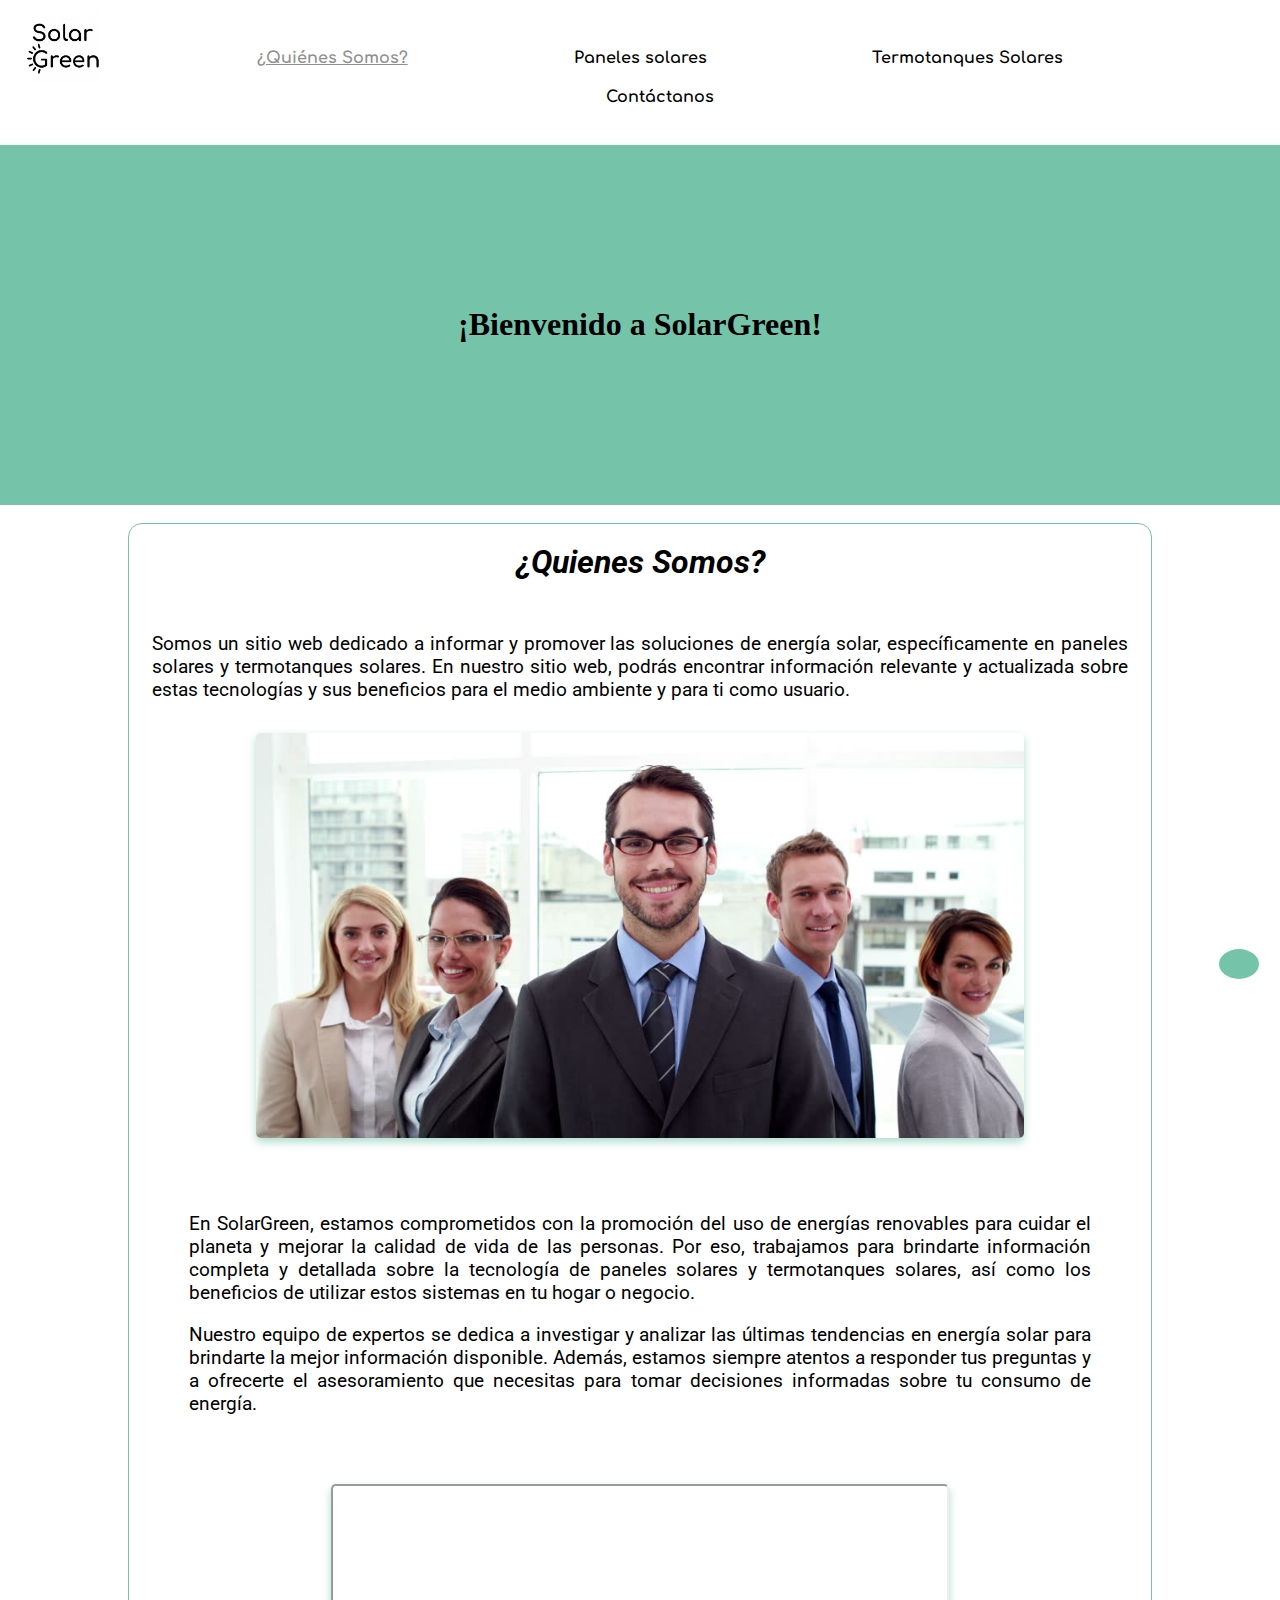
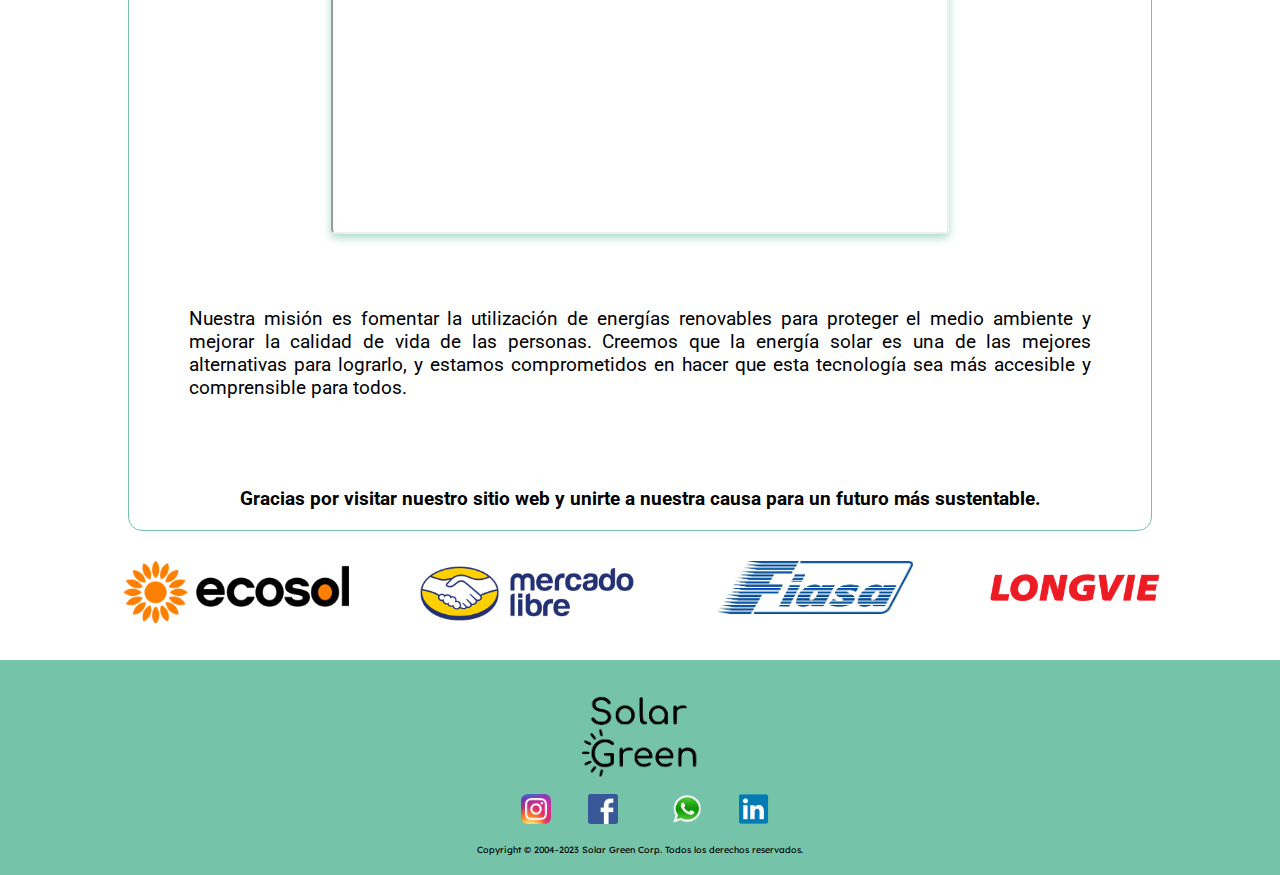
<file: index.html>
<!DOCTYPE html>
<html lang="es">

<head>
    <meta charset="UTF-8">
    <meta http-equiv="X-UA-Compatible" content="IE=edge">
    <meta name="viewport" content="width=device-width, initial-scale=1.0">
    <link rel="stylesheet" href="https://use.fontawesome.com/releases/v5.15.4/css/all.css"
        integrity="sha384-DyZ88mC6Up2uqS4h/KRgHuoeGwBcD4Ng9SiP4dIRy0EXTlnuz47vAwmeGwVChigm" crossorigin="anonymous">
    <link rel="stylesheet" href="./css/estiloa.css">
    <link rel="stylesheet" href="https://fonts.googleapis.com/css?family=Comfortaa">
    <link rel="stylesheet" href="https://fonts.googleapis.com/css?family=Lexend">
    <link rel="stylesheet" href="https://fonts.googleapis.com/css?family=Nunito">
    <link href="https://fonts.googleapis.com/css2?family=Roboto&display=swap" rel="stylesheet">
    <link rel="stylesheet" href="https://cdnjs.cloudflare.com/ajax/libs/animate.css/4.1.1/animate.min.css">
    <title>Solar Green | Quienes Somos</title>
    <link rel="icon" type="image/png" href="./imagenes/logo.png">
</head>

<body>

    <header>

        <div class="header">
            <img src="./imagenes/logo.png" alt="Logo" id="headerLogo">
            <ul class="quickItems">
                <li class="quickElements">
                    <h1>
                        <ins>
                            ¿Quiénes Somos?
                        </ins>

                    </h1>
                </li>
                <li class="quickElements">
                    <h1>
                        <a href="./paneles.html" class="cleanLink">
                            Paneles solares
                        </a>
                    </h1>
                </li>
                <li class="quickElements">
                    <!--- cambias el quickElements por un cleanLink, y el que haces vos cambialo por quickElements y subrayalo con <ins></ins> -->
                    <h1>
                        <a href="./termotanques.html" class="cleanLink">
                            Termotanques Solares
                        </a>
                    </h1>
                </li>

                <li class="quickElements">
                    <h1>
                        <a href="./formulario.html" class="cleanLink">
                            Contáctanos
                        </a>
                    </h1>
                </li>


            </ul>
        </div>



    </header>

    <main>

        <div class="contenedorImg">
            <div>
                <h1 class="animate__animated animate__fadeIn">¡Bienvenido a SolarGreen!</h1>
                <!--<h3 class="animate__animated animate__fadeIn"></h3>-->
            </div>

        </div>
        <br>
        <div class="grid-container">
            <div class="grid-item0">
                <h3>¿Quienes Somos?</h3>
            </div>
            <div class="grid-item1">
                <p> Somos un sitio web dedicado a informar y promover las soluciones de energía solar,
                    específicamente en paneles solares y termotanques solares. En nuestro sitio web, podrás encontrar
                    información relevante
                    y actualizada sobre estas tecnologías y sus beneficios para el medio ambiente y para ti como
                    usuario.</p>
            </div>
            <div class="grid-item2">
                <img src="./imagenes/personas.jpg" alt="personas" class="imagen">
            </div>
            <div class="grid-item3">
                <p>En SolarGreen, estamos comprometidos con la promoción del uso de energías renovables
                    para cuidar el planeta y mejorar la calidad de vida de las personas.
                    Por eso, trabajamos para brindarte información completa y detallada sobre la tecnología de paneles
                    solares y termotanques solares,
                    así como los beneficios de utilizar estos sistemas en tu hogar o negocio.</p>
                <p>Nuestro equipo de expertos se dedica a investigar y analizar las últimas tendencias en energía solar
                    para brindarte la mejor información disponible. Además, estamos siempre atentos a responder tus
                    preguntas y a ofrecerte el
                    asesoramiento que necesitas para tomar decisiones informadas sobre tu consumo de energía.</p>
            </div>
            <div class="grid-item4">
                <iframe src="https://www.youtube.com/embed/7lMo1hgtiZw" title="YouTube video player"
                    allow="accelerometer; autoplay; clipboard-write; encrypted-media; gyroscope; picture-in-picture; web-share"
                    allowfullscreen class="video"></iframe>
            </div>
            <div class="grid-item5">
                <p>Nuestra misión es fomentar la utilización de energías renovables para proteger el medio ambiente y
                    mejorar la calidad de vida de las personas. Creemos que la energía solar es una de las mejores
                    alternativas para
                    lograrlo, y estamos comprometidos en hacer que esta tecnología sea más accesible y comprensible para
                    todos.</p>
            </div>
            <div class="grid-item6">
                <p>Gracias por visitar nuestro sitio web y unirte a nuestra causa para un futuro más sustentable.</p>
            </div>


        </div>


        <div class="grid-container2">

            <div class="grid-item13">
                <a href="https://ecosol.com.ar/" target="_blank"><img src="./imagenes/logoecosol.png" alt="Logo Ecosol"
                        class="opacity-hover">
                </a>
            </div>

            <div class="grid-item14">
                <a href="https://www.mercadolibre.com.ar/" target="_blank"><img
                        src="./imagenes/mercadolibre_logotipo.svg.png" alt="Logo Mercado Libre" class="opacity-hover">
                </a>
            </div>

            <div class="grid-item15">
                <a href="https://fiasa.com.ar/tienda/" target="_blank"><img src="./imagenes/logofiasa.png"
                        alt="Logo Fiasa" class="opacity-hover">
                </a>
            </div>

            <div class="grid-item16">
                <a href="https://www.longvie.com/" target="_blank"><img src="./imagenes/logolongvie.png"
                        alt="Logo Longvie" class="opacity-hover">
                </a>
            </div>

            <button class="btn-scrolltop" id="btn_scrolltop">
                <i class="fas fa-chevron-up"></i>
            </button>
        </div>
    </main>

    <footer>

        <div class="footer">
            <img src="./imagenes/logonobg.png" alt="Logo" id="footerLogo">

            <p class="copyright">
                Copyright © 2004-2023 Solar Green Corp. Todos los derechos reservados.
            </p>

            <a target="_blank" href="https://instagram.com/greensolaris"><img src="./imagenes/igicon.png" alt="Logo"
                    id="igContact"></a>
            <a target="_blank" href="https://facebook.com/GreenSolarSystems"><img src="./imagenes/fbicon.png" alt="Logo"
                    id="fbContact"></a>
            <a target="_blank" href="https://whatsapp.com/"><img src="./imagenes/waicon.png" alt="Logo"
                    id="waContact"></a>
            <a target="_blank" href="https://linkedin.com/company/solargreen1"><img src="./imagenes/liicon.png"
                    alt="Logo" id="liContact"></a>

        </div>

    </footer>

    <script src="./js/entornog.js"></script>
</body>

</html>
</file>
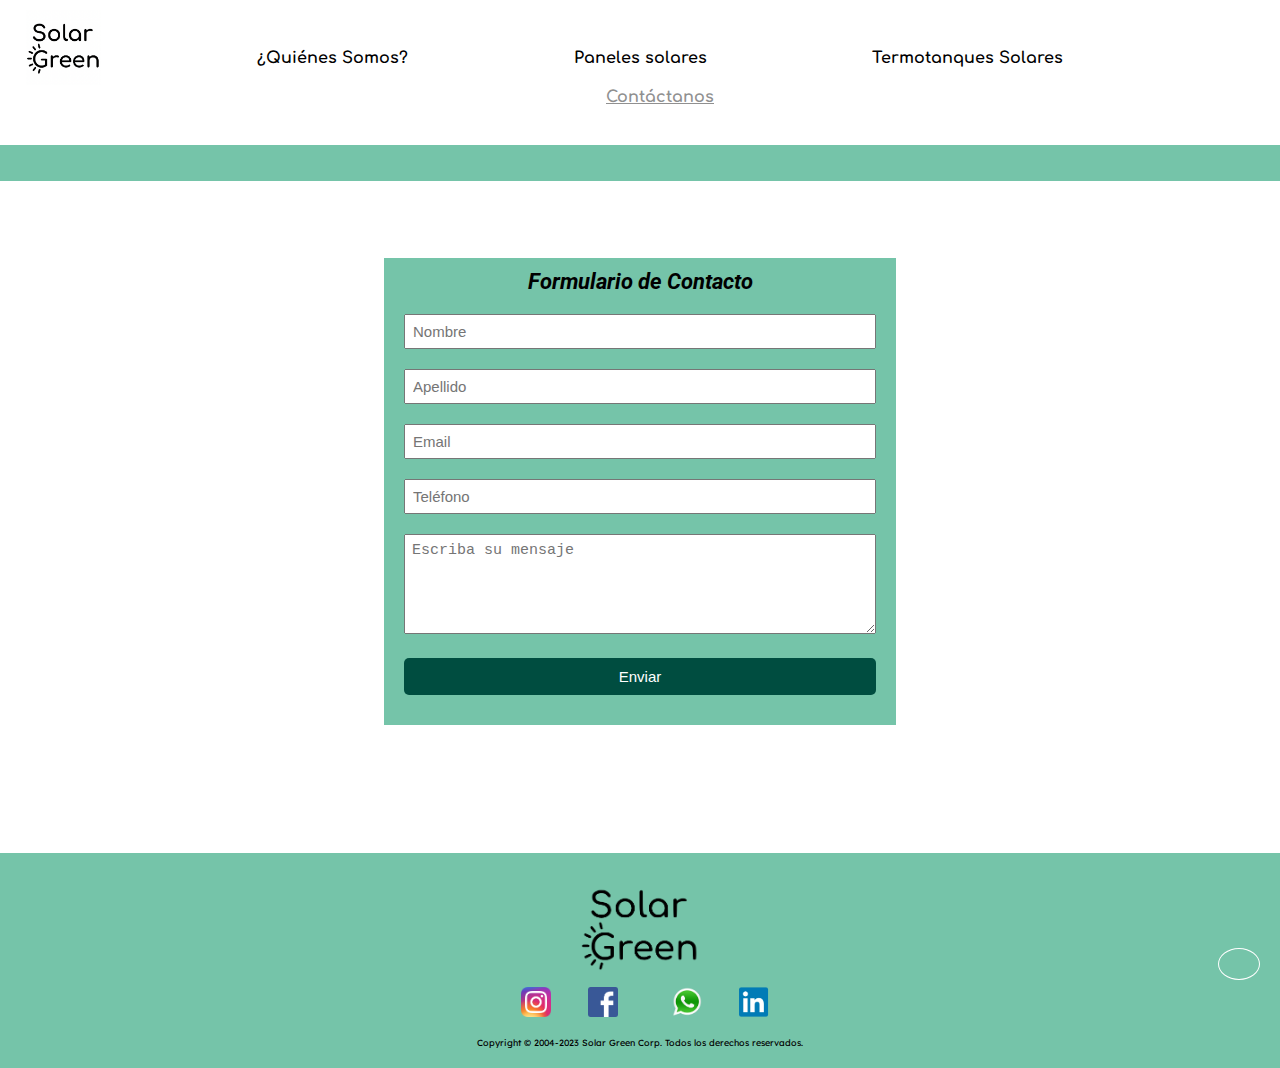
<file: formulario.html>
<!DOCTYPE html>
<html lang="es">

<head>
    <meta charset="UTF-8">
    <meta http-equiv="X-UA-Compatible" content="IE=edge">
    <meta name="viewport" content="width=device-width, initial-scale=1.0">
    <link rel="stylesheet" href="https://use.fontawesome.com/releases/v5.15.4/css/all.css"
        integrity="sha384-DyZ88mC6Up2uqS4h/KRgHuoeGwBcD4Ng9SiP4dIRy0EXTlnuz47vAwmeGwVChigm" crossorigin="anonymous">

    <title>Solar Green | Contacto</title>
    <link rel="stylesheet" href="./css/estilof.css">
    <link rel="stylesheet" href="https://fonts.googleapis.com/css?family=Comfortaa">
    <link rel="stylesheet" href="https://fonts.googleapis.com/css?family=Lexend">
    <link rel="stylesheet" href="https://fonts.googleapis.com/css?family=Nunito">
    <link href="https://fonts.googleapis.com/css2?family=Roboto&display=swap" rel="stylesheet">
    <link rel="stylesheet" href="https://cdnjs.cloudflare.com/ajax/libs/animate.css/4.1.1/animate.min.css">
    <link rel="icon" type="image/png" href="./imagenes/logo.png">

</head>

<body>
    <header>
        <div class="header">
            <img src="./imagenes/logo.png" alt="Logo" id="headerLogo">
            <ul class="quickItems">
                <li class="quickElements">
                    <h1>
                        <a href="./index.html" class="cleanLink">
                            ¿Quiénes Somos?
                        </a>
                    </h1>
                </li>
                <li class="quickElements">
                    <h1>
                        <a href="./paneles.html" class="cleanLink">
                            Paneles solares
                        </a>
                    </h1>
                </li>
                <li class="quickElements">
                    <h1>
                        <a href="./termotanques.html" class="cleanLink">
                            Termotanques Solares
                        </a>
                    </h1>
                </li>
                <li class="quickElements">
                    <!--- cambias el quickElements por un cleanLink, y el que haces vos cambialo por quickElements y subrayalo con <ins></ins> -->
                    <h1>
                        <ins>
                            Contáctanos
                        </ins>
                    </h1>
                </li>
            </ul>
        </div>
    </header>

    <main>

        <div class="barraSeparacion">

        </div>

        <div id="weather"></div> <!--Esto es para el consumo de la API -->

        <form action="">
            <h2>Formulario de Contacto</h2>
            <div id='resultadoValidacion'></div>
            <input type="text" id="nombre" name="nombre" placeholder="Nombre">
            <input type="text" id='apellido' name="apellido" placeholder="Apellido">
            <input type="email" id='email' name="email" placeholder="Email">
            <input type="tel" name="telefono" placeholder="Teléfono">
            <textarea name="mensaje" placeholder="Escriba su mensaje"></textarea>
            <input value="Enviar" id="boton" onclick="validar()">
        </form>




        <button class="btn-scrolltop" id="btn_scrolltop">
            <i class="fas fa-chevron-up"></i>
        </button>
    </main>

    <footer>

        <div class="footer">
            <img src="./imagenes/logonobg.png" alt="Logo" id="footerLogo">

            <p class="copyright">
                Copyright © 2004-2023 Solar Green Corp. Todos los derechos reservados.
            </p>

            <a target="_blank" href="https://instagram.com/greensolaris"><img src="./imagenes/igicon.png" alt="Logo"
                    id="igContact"></a>
            <a target="_blank" href="https://facebook.com/GreenSolarSystems"><img src="./imagenes/fbicon.png" alt="Logo"
                    id="fbContact"></a>
            <a target="_blank" href="https://whatsapp.com/"><img src="./imagenes/waicon.png" alt="Logo"
                    id="waContact"></a>
            <a target="_blank" href="https://linkedin.com/company/solargreen1"><img src="./imagenes/liicon.png"
                    alt="Logo" id="liContact"></a>

        </div>

    </footer>

    <script src="./js/entornof.js"></script>
</body>

</html>
</file>
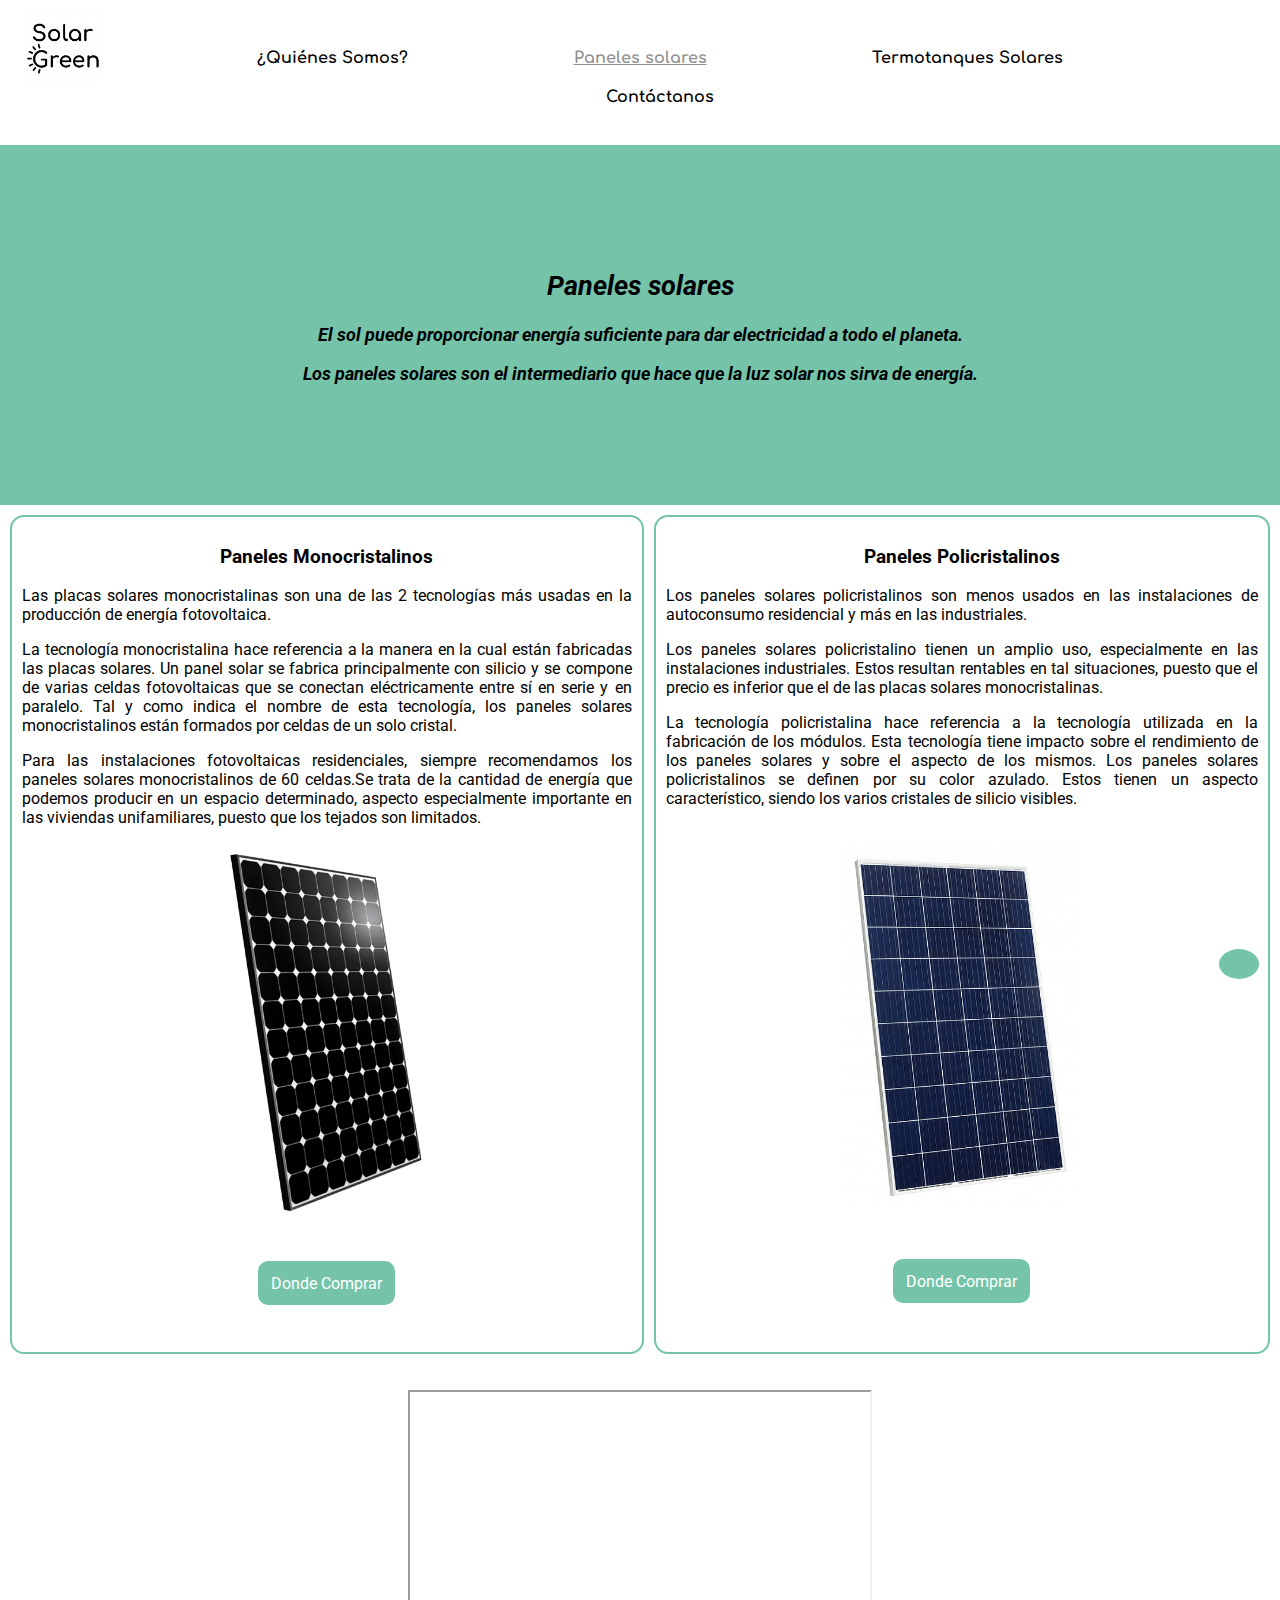
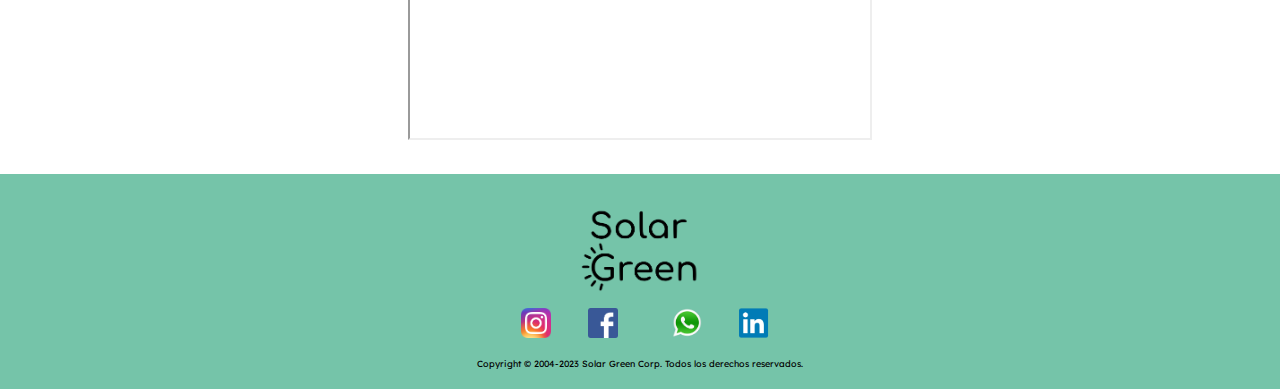
<file: paneles.html>
<!DOCTYPE html>
<html lang="es">

<head>
    <meta charset="UTF-8">
    <meta http-equiv="X-UA-Compatible" content="IE=edge">
    <meta name="viewport" content="width=device-width, initial-scale=1.0">
    <title> Solar Green | Paneles Solares</title>
    <link rel="stylesheet" href="./css/estilok.css">
    <link rel="stylesheet" href="https://fonts.googleapis.com/css?family=Comfortaa">
    <link rel="stylesheet" href="https://fonts.googleapis.com/css?family=Lexend">
    <link rel="stylesheet" href="https://fonts.googleapis.com/css?family=Nunito">
    <link href="https://fonts.googleapis.com/css2?family=Roboto&display=swap" rel="stylesheet">
    <link rel="stylesheet" href="https://use.fontawesome.com/releases/v5.15.4/css/all.css"
        integrity="sha384-DyZ88mC6Up2uqS4h/KRgHuoeGwBcD4Ng9SiP4dIRy0EXTlnuz47vAwmeGwVChigm" crossorigin="anonymous">
    <link rel="stylesheet" href="https://cdnjs.cloudflare.com/ajax/libs/animate.css/4.1.1/animate.min.css">
    <link rel="icon" type="image/png" href="./imagenes/logo.png">

</head>

<body>
    <header>

        <div class="header">
            <img src="./imagenes/logo.png" alt="Logo" id="headerLogo">
            <ul class="quickItems">
                <li class="quickElements">
                    <h1>
                        <a href="./index.html" class="cleanLink">
                            ¿Quiénes Somos?
                        </a>
                    </h1>
                </li>
                <li class="quickElements">
                    <h1>
                        <ins>
                            Paneles solares
                        </ins>
                    </h1>
                </li>
                <li class="quickElements">
                    <h1>
                        <a href="./termotanques.html" class="cleanLink">
                            Termotanques Solares
                        </a>
                    </h1>
                </li>
                <li class="quickElements">
                    <h1>
                        <a href="./formulario.html" class="cleanLink">
                            Contáctanos
                        </a>
                    </h1>
                </li>
            </ul>
        </div>

    </header>

    <main>
        <div class="encabezado">
            <div>
                <h2 class="animate__animated animate__fadeIn">Paneles solares</h2>
                <p class="animate__animated animate__fadeIn"><b> El sol puede proporcionar energía suficiente para dar
                        electricidad a todo el planeta.</b></p>
                <p class="animate__animated animate__fadeIn"><b>Los paneles solares son el intermediario que hace que la
                        luz
                        solar nos sirva de energía.</b></p>

            </div>
        </div>


        <div class="grid-container">
            <div class="grid-item1">
                <h3>Paneles Monocristalinos</h3>
                <p>Las placas solares monocristalinas son una de las 2 tecnologías más usadas en la producción de
                    energía fotovoltaica.</p>
                <p>La tecnología monocristalina hace referencia a la manera en la cual están fabricadas las placas
                    solares. Un panel solar se fabrica principalmente con silicio y se compone de varias celdas
                    fotovoltaicas que se conectan eléctricamente entre sí en serie y en paralelo. Tal y como indica el
                    nombre de esta tecnología, los paneles solares monocristalinos están formados por celdas de un solo
                    cristal.</p>
                <p>Para las instalaciones fotovoltaicas residenciales, siempre recomendamos los paneles solares
                    monocristalinos de 60 celdas.Se trata de la cantidad de energía que podemos producir en un espacio
                    determinado, aspecto especialmente importante en las viviendas unifamiliares, puesto que los tejados
                    son limitados.</p>
                <img src="./imagenes/panelmonocristalino.png" alt="Panel Monocristalino">
                <div id="button">

                    <a class="fcc-btn" href="https://listado.mercadolibre.com.ar/paneles-solares-monocristalinos"
                        target="_blank" rel="noopener noreferrer">Donde Comprar</a>

                </div>
            </div>
            <div class="grid-item2">
                <h3>Paneles Policristalinos</h3>
                <p>Los paneles solares policristalinos son menos usados en las instalaciones de autoconsumo residencial
                    y más en las industriales.</p>
                <p>Los paneles solares policristalino tienen un amplio uso, especialmente en las instalaciones
                    industriales. Estos resultan rentables en tal situaciones, puesto que el precio es inferior que el
                    de las placas solares monocristalinas.</p>
                <p>La tecnología policristalina hace referencia a la tecnología utilizada en la fabricación de los
                    módulos. Esta tecnología tiene impacto sobre el rendimiento de los paneles solares y sobre el
                    aspecto de los mismos.
                    Los paneles solares policristalinos se definen por su color azulado. Estos tienen un aspecto
                    característico, siendo los varios cristales de silicio visibles.</p>
                <img src="./imagenes/panelsolarpolicristalino.png" alt="Panele Policristalino">
                <div id="button2">

                    <a class="fcc-btn" href="https://listado.mercadolibre.com.ar/paneles-solares-policristalino"
                        target="_blank" rel="noopener noreferrer">Donde Comprar</a>
                </div>
            </div>
            <div class="grid-item3">
                <div>
                    <iframe src="https://www.youtube.com/embed/gpyxTDt18o0" title="YouTube video player"
                        allow="accelerometer; autoplay; clipboard-write; encrypted-media; gyroscope; picture-in-picture; web-share"
                        allowfullscreen>
                    </iframe>
                </div>
            </div>


        </div>


        <button class="btn-scrolltop" id="btn_scrolltop">
            <i class="fas fa-chevron-up"></i>
        </button>

    </main>

    <footer>

        <div class="footer">
            <img src="./imagenes/logonobg.png" alt="Logo" id="footerLogo">

            <p class="copyright">
                Copyright © 2004-2023 Solar Green Corp. Todos los derechos reservados.
            </p>

            <a target="_blank" href="https://instagram.com/greensolaris"><img src="./imagenes/igicon.png" alt="Logo"
                    id="igContact"></a>
            <a target="_blank" href="https://facebook.com/GreenSolarSystems"><img src="./imagenes/fbicon.png" alt="Logo"
                    id="fbContact"></a>
            <a target="_blank" href="https://whatsapp.com/"><img src="./imagenes/waicon.png" alt="Logo"
                    id="waContact"></a>
            <a target="_blank" href="https://linkedin.com/company/solargreen1"><img src="./imagenes/liicon.png"
                    alt="Logo" id="liContact"></a>
        </div>

    </footer>

    <script src="./js/entornog.js"></script>
</body>

</html>
</file>
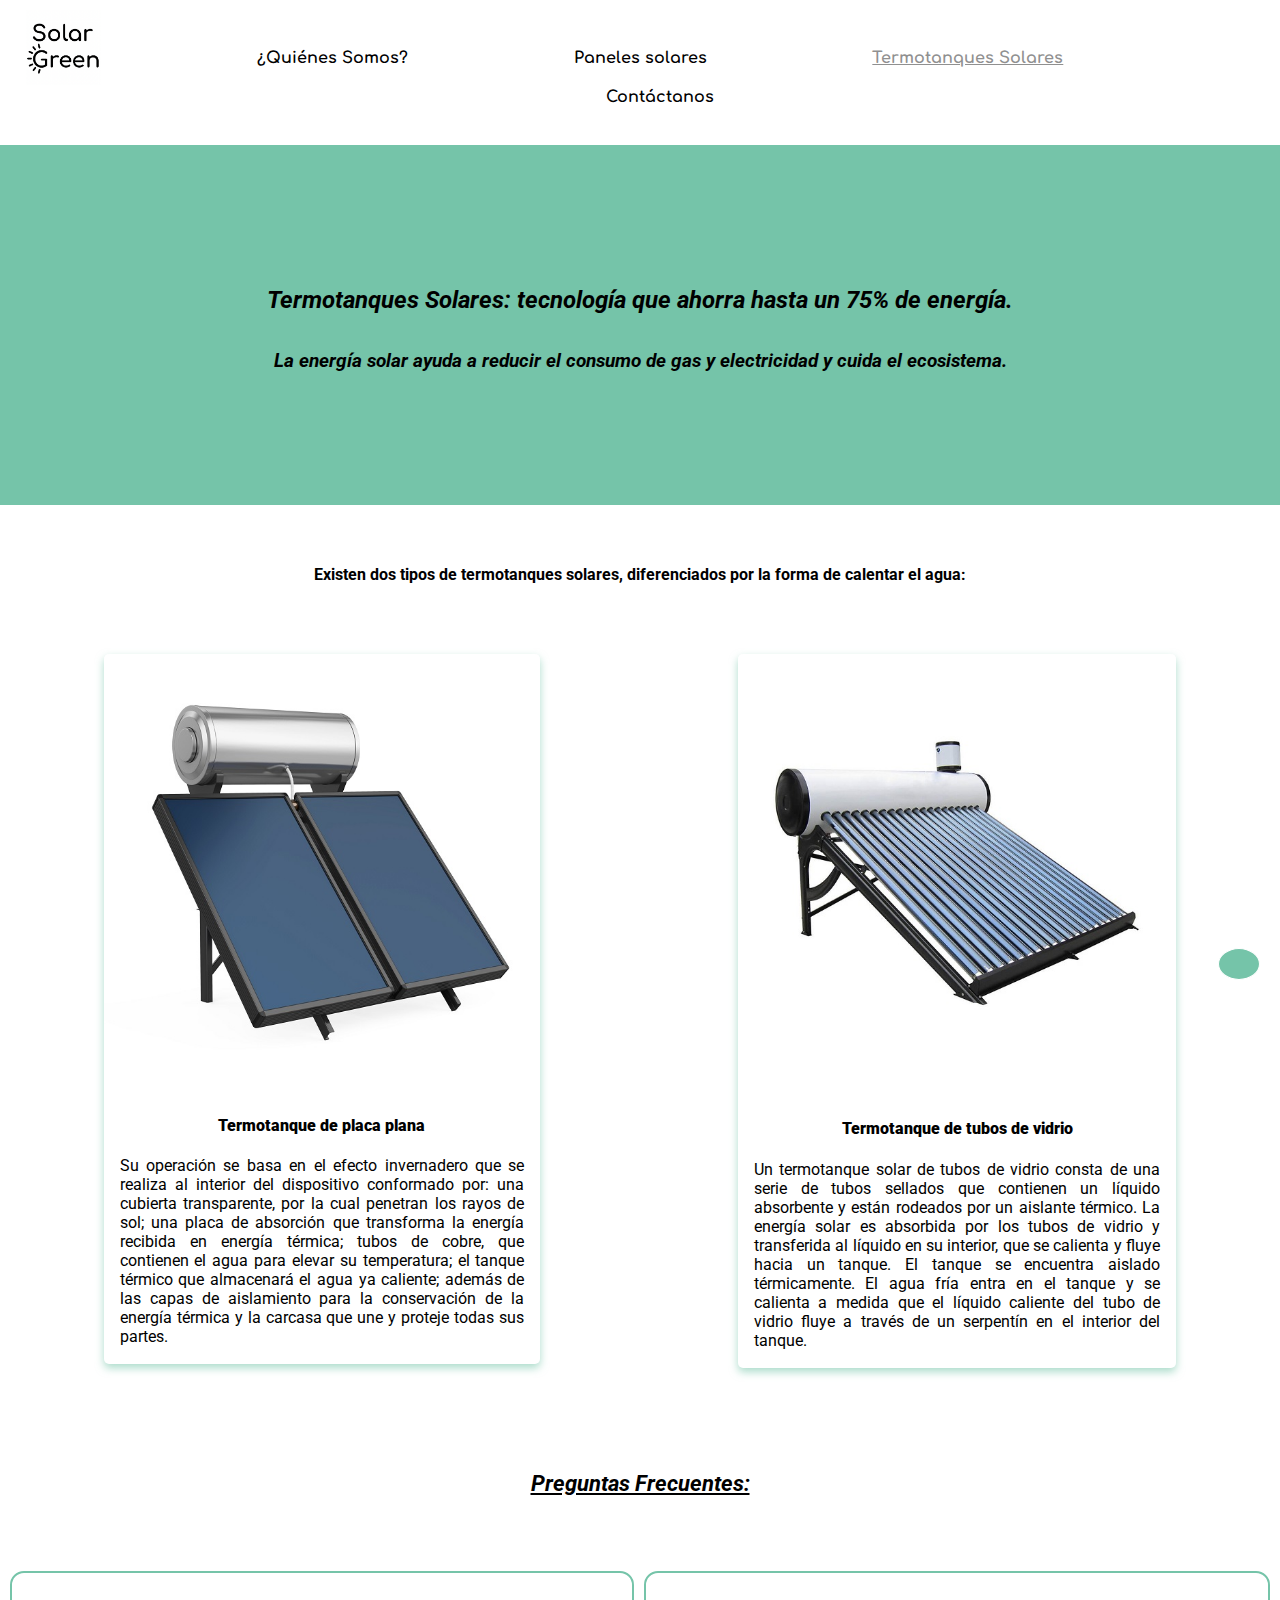
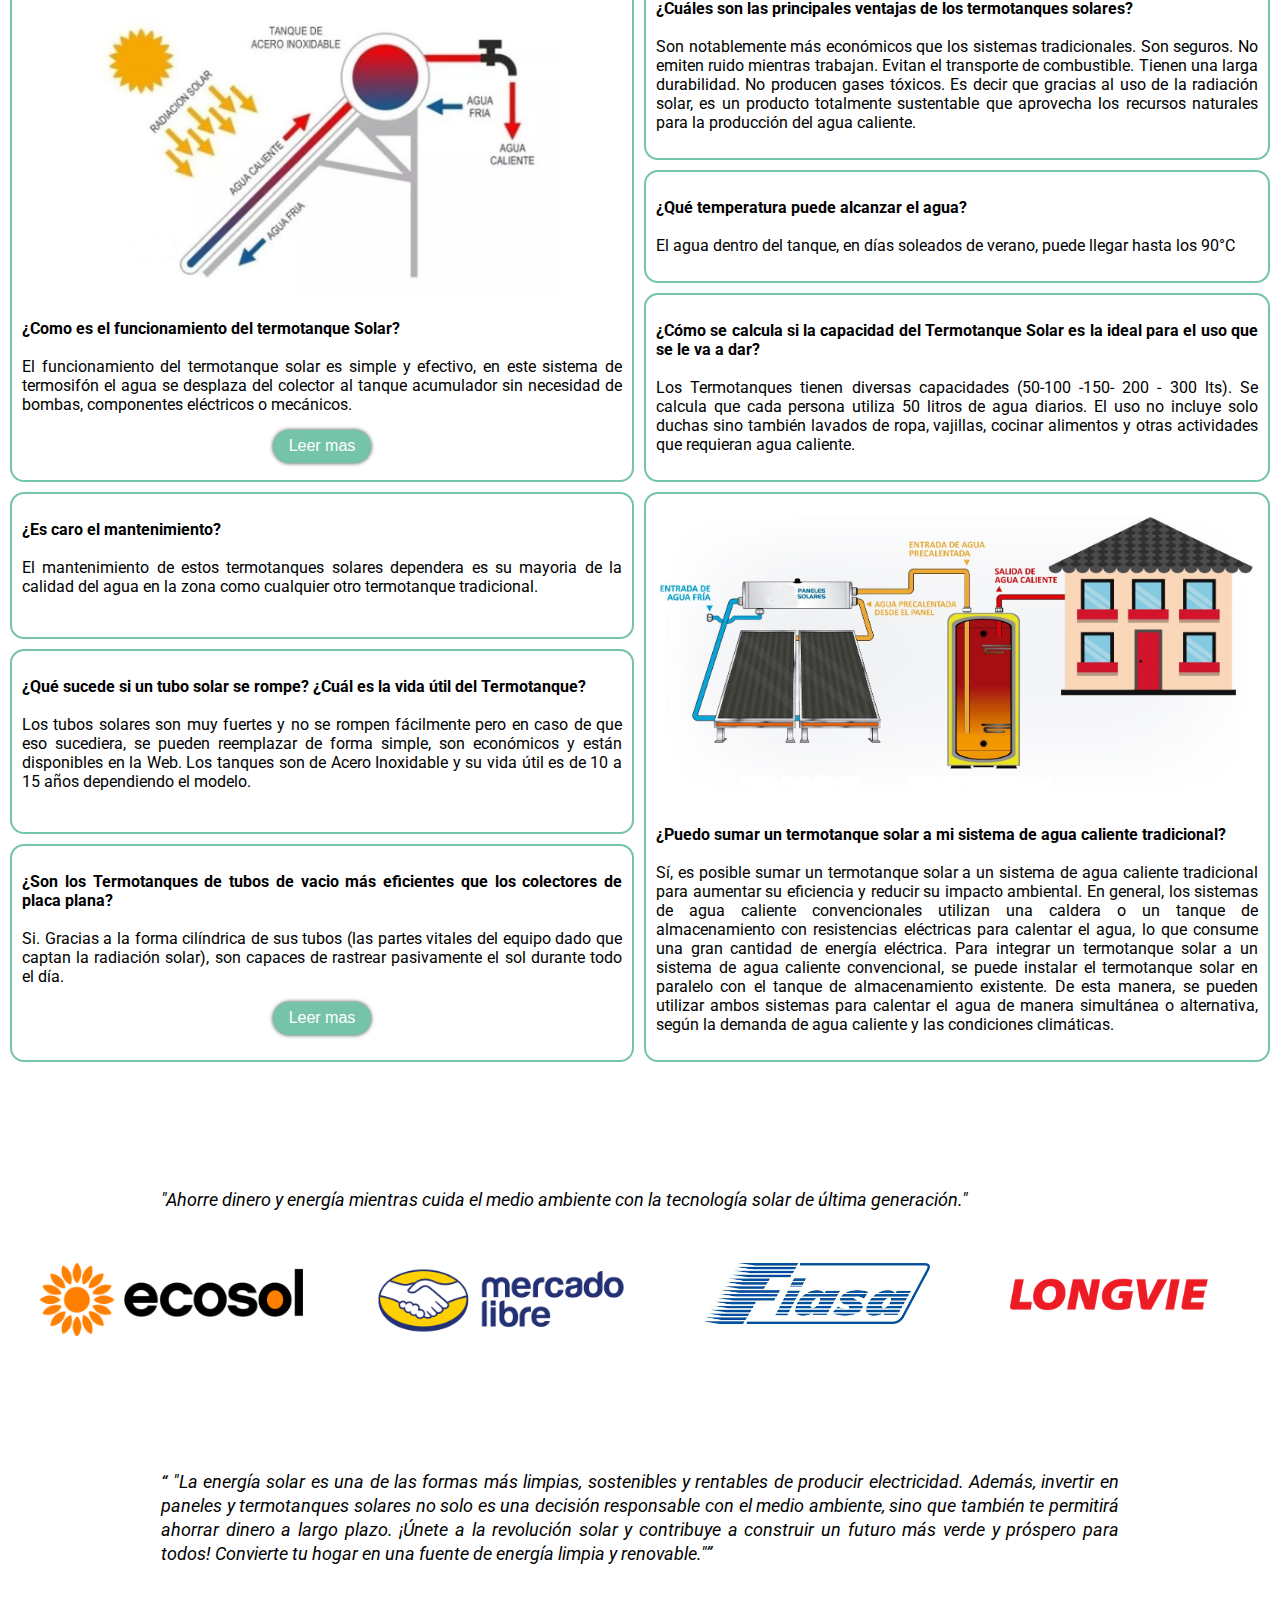
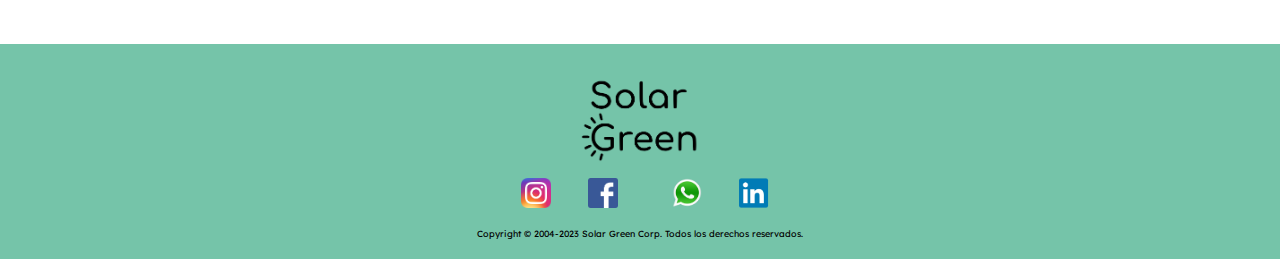
<file: termotanques.html>
<!DOCTYPE html>
<html lang="es">

<head>
    <meta charset="UTF-8">
    <meta http-equiv="X-UA-Compatible" content="IE=edge">
    <meta name="viewport" content="width=device-width, initial-scale=1.0">
    <link rel="stylesheet" href="https://use.fontawesome.com/releases/v5.15.4/css/all.css"
        integrity="sha384-DyZ88mC6Up2uqS4h/KRgHuoeGwBcD4Ng9SiP4dIRy0EXTlnuz47vAwmeGwVChigm" crossorigin="anonymous">

    <title>Solar Green | Termotanques Solares</title>
    <link rel="stylesheet" href="./css/estilog.css">
    <link rel="stylesheet" href="https://fonts.googleapis.com/css?family=Comfortaa">
    <link rel="stylesheet" href="https://fonts.googleapis.com/css?family=Lexend">
    <link rel="stylesheet" href="https://fonts.googleapis.com/css?family=Nunito">
    <link href="https://fonts.googleapis.com/css2?family=Roboto&display=swap" rel="stylesheet">
    <link rel="stylesheet" href="https://cdnjs.cloudflare.com/ajax/libs/animate.css/4.1.1/animate.min.css">
    <link rel="icon" type="image/png" href="./imagenes/logo.png">

</head>

<body>

    <header>

        <div class="header">
            <img src="./imagenes/logo.png" alt="Logo" id="headerLogo">
            <ul class="quickItems">
                <li class="quickElements">
                    <h1>
                        <a href="./index.html" class="cleanLink">
                            ¿Quiénes Somos?
                        </a>
                    </h1>
                </li>
                <li class="quickElements">
                    <h1>
                        <a href="./paneles.html" class="cleanLink">
                            Paneles solares
                        </a>
                    </h1>
                </li>
                <li class="quickElements">
                    <h1>
                        <ins>
                            Termotanques Solares
                        </ins>
                    </h1>
                </li>

                <li class="quickElements">
                    <h1>
                        <a href="./formulario.html" class="cleanLink">
                            Contáctanos
                        </a>
                    </h1>
                </li>


            </ul>
        </div>


    </header>

    <main>

        <div class="contenedorImg">
            <div>
                <h2 class="animate__animated animate__fadeIn">Termotanques Solares: tecnología que ahorra hasta un
                    75% de energía.</h2>
                <h3 class="animate__animated animate__fadeIn">La energía solar ayuda a reducir el consumo de gas y
                    electricidad y cuida el ecosistema.</h3>
            </div>

        </div>

        <h4 class="tiposDe">Existen dos tipos de termotanques solares, diferenciados por la forma de calentar el agua:
        </h4>

        <div class="grid-container">
            <div class="grid-item1">
                <div class="card">
                    <img src="./imagenes/termotanqueplacaplanam.jpg" alt="Termotanque de placa plana">
                    <div class="container">
                        <h4><b>Termotanque de placa plana</b></h4>
                        <p>Su operación se basa en el efecto invernadero que se
                            realiza al interior del dispositivo conformado por: una cubierta transparente, por la cual
                            penetran los rayos de sol; una placa de absorción que transforma la energía recibida
                            en energía térmica; tubos de cobre, que contienen el agua
                            para elevar su temperatura; el tanque térmico que almacenará el agua ya caliente; además de
                            las capas de aislamiento para la conservación de la energía térmica y la carcasa que une y
                            proteje
                            todas sus partes.</p>
                    </div>
                </div>
            </div>
            <div class="grid-item2">
                <div class="card">
                    <img src="./imagenes/termotquetubosjpg.jpg" alt="Termotanque de tubos de vidrio">
                    <div class="container">
                        <h4><b>Termotanque de tubos de vidrio</b></h4>
                        <p>Un termotanque solar de tubos de vidrio consta de una serie de tubos sellados que
                            contienen un líquido absorbente y están rodeados por un aislante térmico. La
                            energía solar es absorbida por los tubos de vidrio y transferida al líquido en su interior,
                            que se calienta y fluye hacia un tanque. El tanque se
                            encuentra aislado térmicamente. El agua fría entra en el tanque y se
                            calienta a medida que el
                            líquido caliente del tubo de vidrio fluye a través de un serpentín en el interior del
                            tanque.
                    </div>
                </div>
            </div>



            <div class="grid-item3">
                <h3 class="questions">Preguntas Frecuentes:</h3>
            </div>
            <div class="grid-item4">
                <img src="./imagenes/termotanquesolarm.jpg" alt="Funcionamiento de termotanque solar">
                <p><b>¿Como es el funcionamiento del termotanque Solar?</b><br><br>
                    El funcionamiento del termotanque solar es simple y efectivo, en este sistema de
                    termosifón el agua se desplaza del colector al tanque acumulador sin necesidad de bombas,
                    componentes eléctricos o mecánicos.</p>
                <span class="hideText">
                    La circulación natural en el circuito colector-tanque, se debe al cambio de densidad o peso
                    específico que experimenta el agua al calentarse por estar en contacto por el tubo colector al
                    estar
                    más
                    caliente, su peso disminuye, y se desplaza hacia los sectores superiores del conjunto
                    tanque-colector. Los
                    tubos colectores están compuestos por dos tubos de vidrio templado (borosilicato) concéntricos;
                    el
                    exterior es transparente y el interior tiene un recubrimiento de nitrato de aluminio que actúa
                    como
                    un
                    cuerpo
                    opaco absorbiendo el calor captado del sol. En su fabricación al espacio entre ambos se le
                    extrae el
                    aire
                    provocando un vacío, reduciendo mas de un 95% las perdidas de calor, quedando todo el calor
                    atrapado
                    en
                    la superficie opaca del tubo interior que al estar en contacto con el agua la calienta.

                </span>
                <button class="read-more-btn">Leer mas</button>
            </div>

            <div class="grid-item5">

                <p><b>¿Cuáles son las principales ventajas de los termotanques solares?</b><br><br>
                    Son notablemente más económicos que los sistemas tradicionales. Son seguros. No emiten ruido
                    mientras
                    trabajan. Evitan el transporte de combustible. Tienen una larga durabilidad. No producen gases
                    tóxicos. Es decir que gracias al uso de la radiación solar, es un producto totalmente sustentable
                    que aprovecha los recursos naturales para la producción del agua caliente.
                </p>

            </div>

            <div class="grid-item6">
                <p><b>¿Qué temperatura puede alcanzar el agua?</b><br><br>
                    El agua dentro del tanque, en días soleados de verano, puede llegar hasta los 90°C
                </p>
            </div>

            <div class="grid-item7">
                <p><b>¿Cómo se calcula si la capacidad del Termotanque Solar es la ideal para el uso que se le va a
                        dar?</b><br><br>
                    Los Termotanques tienen diversas capacidades (50-100 -150- 200 - 300 lts). Se calcula que cada
                    persona utiliza 50 litros de agua diarios. El uso no incluye solo duchas sino también lavados de
                    ropa, vajillas, cocinar alimentos y otras actividades que requieran agua caliente.
                </p>
            </div>

            <div class="grid-item8">
                <p>
                    <b>¿Es caro el mantenimiento?</b><br><br>
                    El mantenimiento de estos termotanques solares dependera es su mayoria de la calidad del agua en
                    la zona como cualquier otro termotanque tradicional.
                </p>
            </div>

            <div class="grid-item9">
                <p>
                    <b>¿Qué sucede si un tubo solar se rompe? ¿Cuál es la vida útil del Termotanque?</b><br><br>
                    Los tubos solares son muy fuertes y no se rompen fácilmente pero en caso de que eso sucediera,
                    se pueden reemplazar de forma simple, son económicos y están disponibles en la Web. Los tanques
                    son de Acero Inoxidable y su vida útil es de 10 a 15 años dependiendo el modelo.
                </p>
            </div>

            <div class="grid-item10">
                <p>
                    <b>¿Son los Termotanques de tubos de vacio más eficientes que los colectores de placa
                        plana?</b><br><br>
                    Si. Gracias a la forma cilíndrica de sus tubos (las partes vitales del equipo dado que captan la
                    radiación solar), son capaces de rastrear pasivamente el sol durante todo el día.
                </p>
                <span class="hideText">
                    En cambio los colectores de placa plana tienen menor rendimiento porque sólo producen eficientemente
                    energía
                    cuando en el pico del mediodía el sol está perpendicular a la superficie del colector. Al mismo
                    tiempo, los colectores de tubo, al estar al vacío, ofrecen pérdidas muy bajas, otorgando un
                    rendimiento muy superior en climas fríos. Además este tipo de colectores es capaz de aprovechar
                    la radiación difusa que suele darse en los días nublados.x
                </span>
                <button class="read-more-btn">Leer mas</button>
            </div>

            <div class="grid-item11">
                <img src="./imagenes/sistemashibridos.jpg" alt="">
                <p>
                    <b>¿Puedo sumar un termotanque solar a mi sistema de agua caliente tradicional?</b><br><br>
                    Sí, es posible sumar un termotanque solar a un sistema de agua caliente tradicional para aumentar su
                    eficiencia y reducir su impacto ambiental. En general, los sistemas de agua caliente convencionales
                    utilizan una caldera o un tanque de almacenamiento con resistencias eléctricas para calentar el
                    agua, lo que consume una gran cantidad de energía eléctrica.
                    Para integrar un termotanque solar a un sistema de agua caliente convencional, se puede instalar el
                    termotanque solar en paralelo con el tanque de almacenamiento existente. De esta manera, se pueden
                    utilizar ambos sistemas para calentar el agua de manera simultánea o alternativa, según la demanda
                    de agua caliente y las condiciones climáticas.
                </p>
            </div>

            <div class="grid-item12">
                <p> "Ahorre dinero y energía mientras cuida el medio ambiente con la tecnología solar de última
                    generación."</p>
            </div>

            <div class="grid-item13">
                <a href="https://ecosol.com.ar/shop/?swoof=1&product_cat=termotanques" target="_blank"><img
                        src="./imagenes/logoecosol.png" alt="Logo Ecosol" class="opacity-hover">
                </a>
            </div>
            <div class="grid-item14">
                <a href="https://listado.mercadolibre.com.ar/termotanques-solares" target="_blank"><img
                        src="./imagenes/mercadolibre_logotipo.svg.png" alt="Logo Mercado Libre" class="opacity-hover">
                </a>
            </div>
            <div class="grid-item15">
                <a href="https://fiasa.com.ar/categoria/energias-renovables/termotanques-solares-fiasa/"
                    target="_blank"><img src="./imagenes/logofiasa.png" alt="Logo Fiasa" class="opacity-hover">
                </a>
            </div>
            <div class="grid-item16">
                <a href="https://www.longvie.com/Front/showCategory/11" target="_blank"><img
                        src="./imagenes/logolongvie.png" alt="Logo Longvie" class="opacity-hover">
                </a>
            </div>

            <div class="grid-item20">
                <p><q> "La energía solar es una de las formas más limpias, sostenibles y rentables de
                        producir electricidad. Además, invertir en paneles y termotanques solares no solo es una
                        decisión responsable con
                        el
                        medio ambiente, sino que también te permitirá ahorrar dinero a largo plazo. ¡Únete a la
                        revolución
                        solar
                        y contribuye a construir un futuro más verde y próspero para todos! Convierte tu hogar en una
                        fuente
                        de
                        energía limpia y renovable."</q></p>
            </div>

        </div>

        <button class="btn-scrolltop" id="btn_scrolltop">
            <i class="fas fa-chevron-up"></i>
        </button>

    </main>

    <footer>

        <div class="footer">
            <img src="./imagenes/logonobg.png" alt="Logo" id="footerLogo">

            <p class="copyright">
                Copyright © 2004-2023 Solar Green Corp. Todos los derechos reservados.
            </p>

            <a target="_blank" href="https://instagram.com/greensolaris"><img src="./imagenes/igicon.png" alt="Logo"
                    id="igContact"></a>
            <a target="_blank" href="https://facebook.com/GreenSolarSystems"><img src="./imagenes/fbicon.png" alt="Logo"
                    id="fbContact"></a>
            <a target="_blank" href="https://whatsapp.com/"><img src="./imagenes/waicon.png" alt="Logo"
                    id="waContact"></a>
            <a target="_blank" href="https://linkedin.com/company/solargreen1"><img src="./imagenes/liicon.png"
                    alt="Logo" id="liContact"></a>

        </div>



    </footer>

    <script src="./js/entornog.js"></script>

</body>

</html
</file>
<file: css/estiloa.css>
/*Encabezado*/

.cleanLink {
    text-decoration: none;
    color: #000;
    transition: border-bottom .3s, color .3s;
    border-bottom: 0px;
}

.cleanLink:hover {
    border-bottom: 2px solid #CCC;
    color: #909090;
}

.header {
    padding-top: 30px;
    padding-bottom: 20px;
    text-align: center;
    background: #FFF;
    color: #909090;
    font-size: 8px;
    position: relative;
    top: 15;
    left: 0;
    width: 100vw;
    font-family: Comfortaa;
}

.quickItems {
    list-style: none;
}

.quickElements {
    display: inline-block;
    padding: 0px 6.4vw;
}


#headerLogo {
    height: 75px;
    width: 75px;
    position: absolute;
    left: 2vw;
    top: 10px;
}

/*Encabezado*/

html {
    scroll-behavior: smooth;
    /*para que suba y baje suave*/
}

body {
    margin: 0;
    padding: 0;
    box-sizing: border-box;
    height: 1000;
}

h1 {
    font-size: 2em;

}

h2,
h3 {
    text-align: center;
    margin: 0.6em 1em;
    font-family: 'Roboto', sans-serif;
    font-style: oblique;
    font-size: 2em;

}

p {
    font-size: 1.2rem;
}

.contenedorImg {
    width: 100vw;
    height: 40vh;
    display: flex;
    background-color: rgb(117, 196, 169);
    align-items: center;
    justify-content: center;
    position: relative;
    color: #000;
    text-align: center;
}


.grid-container {
    display: grid;
    grid-template-columns: auto;
    padding: 0px 10px;
    font-family: 'Roboto', sans-serif;
    border: solid 1px rgb(117, 196, 169);
    border-radius: 14px;
    margin: 0 10vw;
    text-align: center;
}


.grid-item0 {
    grid-row: 1;
    text-align: center;
}

.grid-item1 {
    grid-row: 2;
    text-align: justify;
    padding: 1vw;

}

.grid-item2 {
    grid-row: 3;
    text-align: center;

}

.grid-item3 {
    grid-row: 4;
    padding: 5%;
    text-align: justify;
}

.grid-item4 {
    grid-row: 5;
    text-align: center;
}

.grid-item5 {
    grid-row: 6;
    padding: 5%;
    text-align: justify;
}

.grid-item6 {
    grid-row: 7;
    font-size: large;
    font-weight: bold;
}

.grid-container2 {
    display: grid;
    grid-template-columns: auto auto auto auto;
    gap: 10px;
    padding: 30%;
    font-family: 'Roboto', sans-serif;
    margin: 0 5%;
    border-radius: 14px;
    padding: 30px;
    text-align: center;
}


.grid-item13 a img {
    border: none;
    width: 90%;
    padding-left: 30px;

}

.grid-item14 a img {
    border: none;
    width: 80%;
    padding-left: 60px;

}

.grid-item15 a img {
    border: none;
    width: 70%;
    padding-left: 60px;

}

.grid-item16 a img {
    border: none;
    width: 70%;
    padding-left: 30px;
}

.opacity.hover {
    opacity: 1;
    transition: opacity 0.3s ease-in-out;
    /* Agregar transición suave al cambio de opacidad */

}

.opacity-hover:hover {
    opacity: 0.7;
    /* Cambiar la opacidad de la imagen al pasar el cursor sobre ella */
}


/* Multimedia */

.video {
    box-shadow: 0 4px 8px 0 rgb(117, 196, 169, 0.6);
    transition: 0.3s;
    width: 48vw;
    height: 27vw;
    border-radius: 5px;
    margin: 0px auto;
}

.imagen {
    box-shadow: 0 4px 8px 0 rgb(117, 196, 169, 0.6);
    transition: 0.3s;
    width: 60vw;
    border-radius: 5px;
    margin: 0px auto;
}

/*boton ir para arriba*/
.btn-scrolltop {
    position: fixed;
    bottom: 20px;
    right: 20px;
    padding: 15px 20px;
    background: #75C4A9;
    color: white;
    border: 1px solid white;
    border-radius: 100%;
    cursor: pointer;
    z-index: 1;
    transform: translateY(100px);
    transition: 0.3s;
}

.btn-scrolltop-on {
    transform: translateY(0);
}

/*footer*/

.footer {
    padding-top: 15px;
    left: 0px;
    text-align: center;
    background: #75C4A9;
    color: #909090;
    font-size: 8px;
    position: absolute;
    bottom: -150;
    /* 850 - la altura */
    width: 100vw;
    height: 200px;
    font-family: Comfortaa;
}

#footerLogo {
    height: 120px;
    width: 120px;
    position: absolute;
    margin-top: 0px;
    margin-left: -60px;
    right: 50vw;
    left: 50vw;
}

.copyright {
    color: #000;
    font-family: Lexend;
    font-size: 9px;
    position: relative;
    text-align: center;
    bottom: -150;
    top: 160px;
}

#igContact {
    height: 30px;
    width: 30px;
    position: relative;
    right: 45px;
    top: 90px;
}

#fbContact {
    height: 30px;
    width: 30px;
    position: relative;
    right: 10px;
    top: 90px;
}

#waContact {
    height: 30px;
    width: 30px;
    position: relative;
    right: -42px;
    top: 90px;
}

#liContact {
    height: 30px;
    width: 53px;
    position: relative;
    right: -65px;
    top: 90px;
}
</file>
<file: css/estilof.css>
/*Encabezado*/

.cleanLink {
    text-decoration: none;
    color: #000;
    transition: border-bottom .3s, color .3s;
    border-bottom: 0px;
}

.cleanLink:hover {
    border-bottom: 2px solid #CCC;
    color: #909090;
}

.header {
    padding-top: 30px;
    padding-bottom: 20px;
    text-align: center;
    background: #FFF;
    color: #909090;
    font-size: 8px;
    position: relative;
    top: 15;
    left: 0;
    width: 100vw;
    font-family: Comfortaa;
}

.quickItems {
    list-style: none;
}

.quickElements {
    display: inline-block;
    padding: 0px 6.4vw;
}


#headerLogo {
    height: 75px;
    width: 75px;
    position: absolute;
    left: 2vw;
    top: 10px;
}

/*Encabezado*/

html {
    scroll-behavior: smooth;
    /*para que suba y baje suave*/
}

body {
    margin: 0;
    padding: 0;
    box-sizing: border-box;
    height: 1000;
}

.barraSeparacion {
    width: 100vw;
    height: 4vh;
    display: flex;
    background-color: rgb(117, 196, 169);
    align-items: center;
    justify-content: center;
    position: relative;
    text-align: center;
}


/*Formulario*/
/* Contacto */
form {
    width: 40vw;
    margin: auto;
    background-color: rgb(117, 196, 169);
    padding: 10px 20px;
    box-sizing: border-box;
    margin-top: 6%;
    margin-bottom: 10%;
}

h2 {
    text-align: center;
    margin: 0;
    font-size: 1.4em;
    margin-bottom: 20px;
    font-family: 'Roboto', sans-serif;
    font-style: oblique;
}

input,
textarea {
    width: 100%;
    margin-bottom: 20px;
    padding: 7px;
    box-sizing: border-box;
    font-size: 15px;
}

textarea {
    min-height: 100px;
    max-height: 200px;
    max-width: 100%;
}

#boton {
    background-color: #004D40;
    color: #fff;
    padding: 10px;
    border-radius: 5px;
    border: none;
    text-align: center;
}

#boton:hover {
    cursor: pointer;
    background-color: #A7FFEB;
    color: black;
}

iframe {
    overflow: hidden;
    margin: 10px;
    padding: 20px;
}

/*Formulario*/
/* Contacto */

/*consumo de la API*/
#weather {
    margin-top: 4vw;
    font-size: 1.4em;
    font-weight: bold;
    text-align: center;
    font-family: 'Roboto', sans-serif;
}

/*consumo de la API*/


/*boton ir para arriba*/
.btn-scrolltop {
    position: fixed;
    bottom: 20px;
    right: 20px;
    padding: 15px 20px;
    background: rgb(117, 196, 169);
    color: rgb(255, 255, 255);
    border: 1px solid rgb(255, 255, 255);
    border-radius: 100%;
    cursor: pointer;
    z-index: 1;
    transform: translateY(100px);
    transition: 0.3s;
}

.btn-scrolltop-on {
    transform: translateY(0);
}


/*footer*/

.footer {
    padding-top: 15px;
    left: 0px;
    text-align: center;
    background: rgb(117, 196, 169);
    color: rgb(144, 144, 144);
    font-size: 8px;
    position: absolute;
    bottom: -150;
    /* 850 - la altura */
    width: 100vw;
    height: 200px;
    font-family: Comfortaa;
}

#footerLogo {
    height: 120px;
    width: 120px;
    position: absolute;
    margin-top: 0px;
    margin-left: -60px;
    right: 50vw;
    left: 50vw;
}

.copyright {
    color: rgb(0, 0, 0);
    font-family: Lexend;
    font-size: 9px;
    position: relative;
    text-align: center;
    bottom: -150;
    top: 160px;
}

#igContact {
    height: 30px;
    width: 30px;
    position: relative;
    right: 45px;
    top: 90px;
}

#fbContact {
    height: 30px;
    width: 30px;
    position: relative;
    right: 10px;
    top: 90px;
}

#waContact {
    height: 30px;
    width: 30px;
    position: relative;
    right: -42px;
    top: 90px;
}

#liContact {
    height: 30px;
    width: 53px;
    position: relative;
    right: -65px;
    top: 90px;
}

@media screen and (max-width: 768px) {
    form {
        width: 50%;
    }
}

@media screen and (max-width: 425px) {
    form {
        width: 60%;
    }
}
</file>
<file: css/estilok.css>
body {
  margin: 0;
  padding: 0;
  box-sizing: border-box;
  height: 1000;
}

/*Encabezado*/
.cleanLink {
  text-decoration: none;
  color: #000;
  transition: border-bottom .3s, color .3s;
  border-bottom: 0px;
}

.cleanLink:hover {
  border-bottom: 2px solid #CCC;
  color: #909090;
}

.header {
  padding-top: 30px;
  padding-bottom: 20px;
  text-align: center;
  background: #FFF;
  color: #909090;
  font-size: 8px;
  position: relative;
  top: 15;
  left: 0;
  width: 100vw;
  font-family: Comfortaa;
}

.quickItems {
  list-style: none;
  
}

.quickElements {
  display: inline-block;
  padding: 0px 6.4vw;

}

#headerLogo {
  height: 75px;
  width: 75px;
  position: absolute;
  left: 2vw;
  top: 10px;
}

/*Main*/

html {
  scroll-behavior: smooth;
  /*para que suba y baje suave*/
}


.encabezado {
  width: 100vw;
  height: 40vh;
  display: flex;
  background-color: rgb(117, 196, 169);
  margin-left: 0px;
  /* padding-left: 20px; */
  align-items: center;
  justify-content: center;
  position: relative;
  color: #000;
  text-align: center;
  font-family: 'Roboto', sans-serif;
  font-size: large;
  font-style: italic;
}

.grid-container {
  display: grid;
  grid-template-columns: auto auto;
  gap: 10px;
  padding: 10px;
  font-family: 'Roboto', sans-serif;
}

.grid-item1 {
  grid-column-start: 1;
  grid-column-end: 2;
  text-align: center;
  border: solid 2px rgb(117, 196, 169);
  border-radius: 14px;
  padding: 10px;
  padding-bottom: 60px;
}

.grid-item1 p {
  text-align: justify;
}

.grid-item1 img {
  object-fit: cover;
  width: 40%;
  
}

.grid-item2 {
  grid-column-start: 2;
  grid-column-end: 3;
  text-align: center;
  border: solid 2px rgb(117, 196, 169);
  border-radius: 14px;
  padding: 10px;
}

.grid-item2 p {
  text-align: justify;
}

.grid-item2 img {
  object-fit: cover;
  width: 40%;
  padding-top: 20px;
}

.grid-item3{
  grid-column-start: 1;
  grid-column-end: 3;
  text-align: center;
  padding-top: 2vw;
}

.grid-item3 iframe{
  width: 36vw;
  height: 27vw;

}


 #button {
  padding-top: 40px;

}

#button2 {
  padding-top: 54px;
} 

.fcc-btn {
  background-color: rgb(117, 196, 169);
  color: white;
  padding: 1vw 1vw;
  text-decoration: none;
  border-radius: 10px;

}

.fcc-btn:hover {
  background-color: #223094;
}


/*boton ir para arriba*/
.btn-scrolltop {
  position: fixed;
  bottom: 20px;
  right: 20px;
  padding: 15px 20px;
  background: rgb(117, 196, 169);
  color: white;
  border: 1px solid white;
  border-radius: 100%;
  cursor: pointer;
  z-index: 1;
  transform: translateY(100px);
  transition: 0.3s;
}

.btn-scrolltop-on {
  transform: translateY(0);
}

/*Footer*/
.footer {
  padding-top: 15px;
  text-align: center;
  background: #75C4A9;
  color: #909090;
  font-size: 8px;
  position: absolute;
  width: 100vw;
  height: 200px;
  font-family: Comfortaa;
  margin-top: 20px;
}

.copyright {
  color: #000;
  font-family: Lexend;
  font-size: 9px;
  position: relative;
  bottom: -150;
  top: 160px
}

#footerLogo {
  height: 120px;
  width: 120px;
  position: absolute;
  margin-top: 0px;
  margin-left: -60px;
  right: 50vw;
  left: 50vw;
}

#igContact {
  height: 30px;
  width: 30px;
  position: relative;
  right: 45px;
  top: 90px;
}

#fbContact {
  height: 30px;
  width: 30px;
  position: relative;
  right: 10px;
  top: 90px;
}

#waContact {
  height: 30px;
  width: 30px;
  position: relative;
  right: -42px;
  top: 90px;
}

#liContact {
  height: 30px;
  width: 53px;
  position: relative;
  right: -65px;
  top: 90px;
}
</file>
<file: css/estilog.css>
/*Encabezado*/

.cleanLink {
    text-decoration: none;
    color: #000;
    transition: border-bottom .3s, color .3s;
    border-bottom: 0px;
}

.cleanLink:hover {
    border-bottom: 2px solid #CCC;
    color: #909090;
}

.header {
    padding-top: 30px;
    padding-bottom: 20px;
    text-align: center;
    background: #FFF;
    color: #909090;
    font-size: 8px;
    position: relative;
    top: 15;
    left: 0;
    width: 100vw;
    font-family: Comfortaa;
}

.quickItems {
    list-style: none;
}

.quickElements {
    display: inline-block;
    padding: 0px 6.4vw;
}


#headerLogo {
    height: 75px;
    width: 75px;
    position: absolute;
    left: 2vw;
    top: 10px;
}

/*Encabezado*/

html {
    scroll-behavior: smooth;
    /*para que suba y baje suave*/
}

body {
    margin: 0;
    padding: 0;
    box-sizing: border-box;
    height: 1000;
}



h2,
h3 {
    text-align: center;
    margin: 1.5em;
    font-family: 'Roboto', sans-serif;
    font-style: oblique;
}

.tiposDe {
    font-size: 1em;
    margin: 60px 0px;
}

.questions {
    text-decoration: underline;
    font-size: 1.4em;
    margin-top: 60px;
}

h4 {
    text-align: center;
    font-family: 'Roboto', sans-serif;
}

p {
    text-align: justify;
}

.contenedorImg {
    width: 100vw;
    height: 40vh;
    display: flex;
    background-color: rgb(117, 196, 169);
    align-items: center;
    justify-content: center;
    position: relative;
    color: #000;
    text-align: center;
}


.grid-container {
    display: grid;
    grid-template-columns: auto auto auto auto;
    gap: 10px;
    padding: 10px;
    font-family: 'Roboto', sans-serif;
}


.grid-item1 {
    grid-column-start: 1;
    grid-column-end: 3;
    text-align: center;
}

.grid-item2 {
    grid-column-start: 3;
    grid-column-end: 5;
    text-align: center;
}

.grid-item3 {
    grid-column-start: 1;
    grid-column-end: 5;
    text-align: center;
    padding: 2em 0em;
}

.grid-item4 {
    grid-column-start: 1;
    grid-column-end: 3;
    grid-row-start: 3;
    grid-row-end: 6;
    text-align: center;
    border: solid 2px rgb(117, 196, 169);
    border-radius: 14px;
    padding: 10px;
}

.grid-item4 img {
    width: 80%;
    border-radius: 5px;
}

.grid-item5 {
    grid-column-start: 3;
    grid-column-end: 5;
    text-align: center;
    border: solid 2px rgb(117, 196, 169);
    border-radius: 14px;
    padding: 10px;
}

.grid-item6 {
    grid-column-start: 3;
    grid-column-end: 5;
    text-align: center;
    border: solid 2px rgb(117, 196, 169);
    border-radius: 14px;
    padding: 10px;
}

.grid-item7 {
    grid-column-start: 3;
    grid-column-end: 5;
    text-align: center;
    border: solid 2px rgb(117, 196, 169);
    border-radius: 14px;
    padding: 10px;
}

.grid-item8 {
    grid-column-start: 1;
    grid-column-end: 3;
    text-align: center;
    border: solid 2px rgb(117, 196, 169);
    border-radius: 14px;
    padding: 10px;
}

.grid-item9 {
    grid-column-start: 1;
    grid-column-end: 3;
    text-align: center;
    border: solid 2px rgb(117, 196, 169);
    border-radius: 14px;
    padding: 10px;
}

.grid-item10 {
    grid-column-start: 1;
    grid-column-end: 3;
    text-align: center;
    border: solid 2px rgb(117, 196, 169);
    border-radius: 14px;
    padding: 10px;
}

.grid-item11 {
    grid-column-start: 3;
    grid-column-end: 5;
    grid-row-start: 6;
    grid-row-end: 9;
    text-align: center;
    border: solid 2px rgb(117, 196, 169);
    border-radius: 14px;
    padding: 10px;
}

.grid-item11 img {
    width: 100%;
    border-radius: 5px;
}

.grid-item12 {
    grid-column-start: 1;
    grid-column-end: 5;
    padding: 8% 12% 2% 12%;
    font-style: italic;
    font-size: 1.1em;
}

.grid-item13 a img {
    border: none;
    width: 90%;
    padding-left: 30px; 
}

.grid-item14 a img {
    border: none;
    width: 80%;
    padding-left: 60px; 
}

.grid-item15 a img {
    border: none;
    width: 70%;
    padding-left: 60px; 
}

.grid-item16 a img {
    border: none;
    width: 70%;
    padding-left: 30px; 
}


.opacity.hover {
    opacity: 1;
    transition: opacity 0.3s ease-in-out;
    /* Agregar transición suave al cambio de opacidad */
}

.opacity-hover:hover {
    opacity: 0.7;
    /* Cambiar la opacidad de la imagen al pasar el cursor sobre ella */
}

.grid-item20 {
    grid-column-start: 1;
    grid-column-end: 5;
    padding: 8% 12% 4% 12%;
    font-style: italic;
    font-size: 1.1em;
    line-height: 24px;
}

.card {
    /*mismo verde que header y footer*/
    box-shadow: 0 4px 8px 0 rgb(117, 196, 169, 0.6);
    transition: 0.3s;
    width: 70%;
    border-radius: 5px;
    margin: 0px auto;
}

.card img {
    border-radius: 5px 5px 0 0;
    width: 100%;
}

.card:hover {
    /*mismo verde que header y footer*/
    box-shadow: 0 8px 16px 0 rgb(117, 196, 169, 0.6);

}

.container {
    padding: 2px 16px;
}

/*boton leer mas*/
.read-more-btn {
    background-color: rgb(117, 196, 169);
    border: none;
    border-radius: 40px;
    color: white;
    padding: 7.5px 16px;
    font-size: 1rem;
    box-shadow: 0px 0px 4px 0px rgb(49, 75, 65);
    cursor: pointer;
}

.read-more-btn:hover {
    box-shadow: none;
    background-color: black;
    color: #fff;
    transition: cubic-bezier(0.075, 0.82, 0.165, 1) 3.05s;
}

.hideText {
    display: none;
    text-align: justify;
}

.showText {
    display: block;
}

/*boton leer mas*/


/*boton ir para arriba*/
.btn-scrolltop {
    position: fixed;
    bottom: 20px;
    right: 20px;
    padding: 15px 20px;
    background: #75C4A9;
    color: white;
    border: 1px solid white;
    border-radius: 100%;
    cursor: pointer;
    z-index: 1;
    transform: translateY(100px);
    transition: 0.3s;
}

.btn-scrolltop-on {
    transform: translateY(0);
}


/*footer*/

.footer {
    padding-top: 15px;
    left: 0px;
    text-align: center;
    background: #75C4A9;
    color: #909090;
    font-size: 8px;
    position: absolute;
    bottom: -150;
    /* 850 - la altura */
    width: 100vw;
    height: 200px;
    font-family: Comfortaa;
}

#footerLogo {
    height: 120px;
    width: 120px;
    position: absolute;
    margin-top: 0px;
    margin-left: -60px;
    right: 50vw;
    left: 50vw;
}

.copyright {
    color: #000;
    font-family: Lexend;
    font-size: 9px;
    position: relative;
    text-align: center;
    bottom: -150;
    top: 160px;
}

#igContact {
    height: 30px;
    width: 30px;
    position: relative;
    right: 45px;
    top: 90px;
}

#fbContact {
    height: 30px;
    width: 30px;
    position: relative;
    right: 10px;
    top: 90px;
}

#waContact {
    height: 30px;
    width: 30px;
    position: relative;
    right: -42px;
    top: 90px;
}

#liContact {
    height: 30px;
    width: 53px;
    position: relative;
    right: -65px;
    top: 90px;
}


/*breakpoints*/

@media screen and (max-width: 1257px) {
    .quickElements {
        display: inline-block;
        padding: 0px 4.4vw;
    }
}

@media screen and (max-width: 1024px) {
    .quickElements {
        display: inline-block;
        padding: 0px 3vw;
    }
}

@media screen and (max-width: 960px) {
    .quickElements {
        display: inline-block;
        padding: 0px 1vw;
    }

    #headerLogo {
        height: 70px;
        width: 70px;
    }
}

@media screen and (max-width: 768px) {
    .quickElements {
        display: block;
    }

    #headerLogo {
        height: 65px;
        width: 65px;
    }

    .tiposDe {
        margin: 40px 0px;
    }

    .card img {
        border-radius: 5px;
        width: 80%;
    }

    .grid-item1 {
        grid-column-start: 1;
        grid-column-end: 5;
        grid-row-start: 1;
        grid-row-end: 2;
        text-align: center;
    }

    .grid-item2 {
        grid-column-start: 1;
        grid-column-end: 5;
        grid-row-start: 2;
        grid-row-end: 3;
        text-align: center;
    }

    .grid-item3 {
        grid-column-start: 1;
        grid-column-end: 5;
        grid-row-start: 3;
        grid-row-end: 4;
        padding: 0.6em 0em;
    }

    .grid-item4 {
        grid-column-start: 1;
        grid-column-end: 5;
        grid-row-start: 4;
        grid-row-end: 7;
    }

    .grid-item5 {
        grid-column-start: 1;
        grid-column-end: 5;
        grid-row-start: 7;
        grid-row-end: 8;
    }

    .grid-item6 {
        grid-column-start: 1;
        grid-column-end: 5;
        grid-row-start: 8;
        grid-row-end: 9;
    }

    .grid-item7 {
        grid-column-start: 1;
        grid-column-end: 5;
        grid-row-start: 9;
        grid-row-end: 10;
    }

    .grid-item8 {
        grid-column-start: 1;
        grid-column-end: 5;
        grid-row-start: 10;
        grid-row-end: 11;
    }

    .grid-item9 {
        grid-column-start: 1;
        grid-column-end: 5;
        grid-row-start: 11;
        grid-row-end: 12;
    }

    .grid-item10 {
        grid-column-start: 1;
        grid-column-end: 5;
        grid-row-start: 12;
        grid-row-end: 13;
    }

    .grid-item11 {
        grid-column-start: 1;
        grid-column-end: 5;
        grid-row-start: 13;
        grid-row-end: 16;
    }

    .card {
        width: 100%;
    }
}

@media screen and (max-width: 480px) {
    #headerLogo {
        height: 60px;
        width: 60px;
    }

    h2 {
        font-size: 1.3em;
    }

    h3 {
        font-size: 1em;
    }
}
</file>
